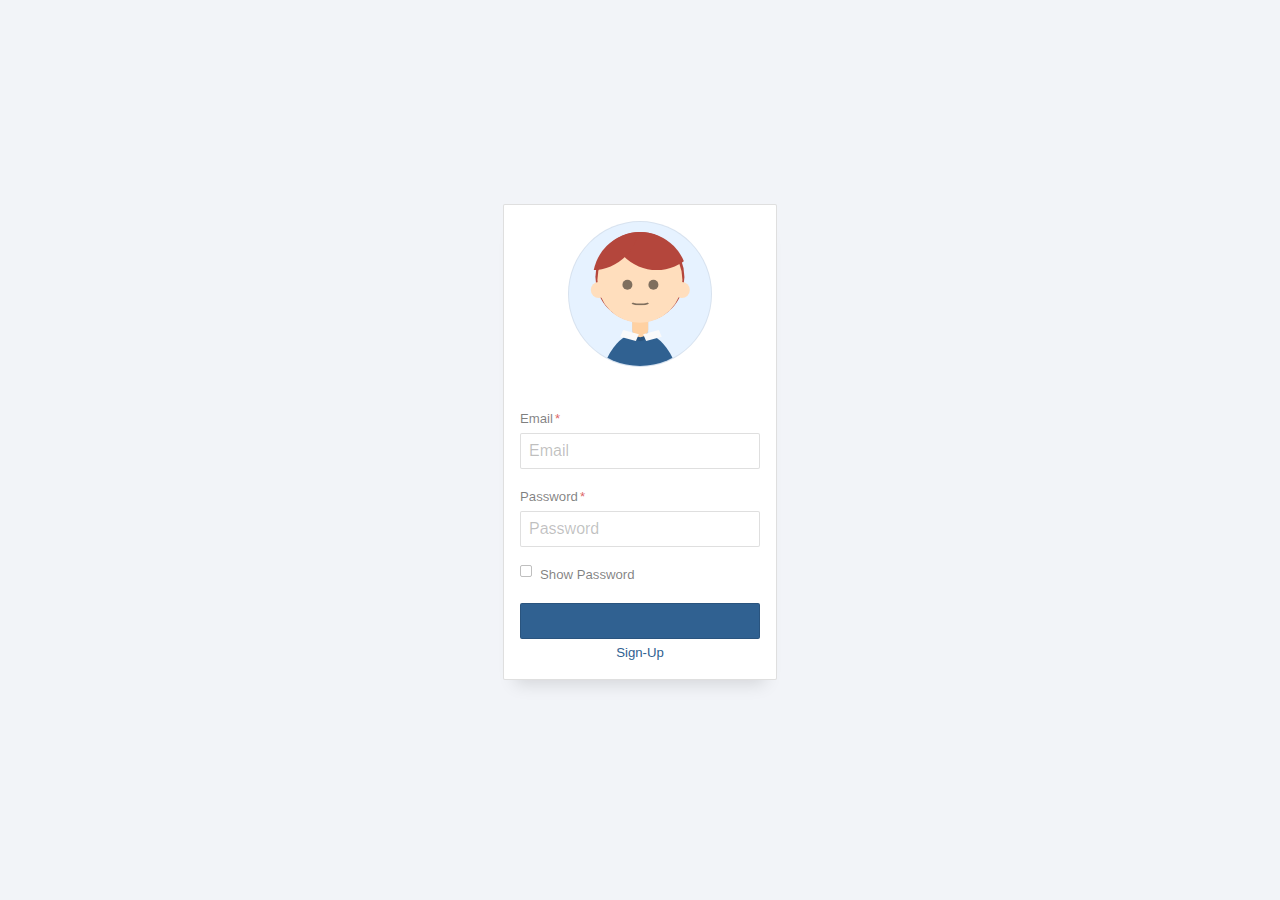
<file: login.html>
<html lang="en">
<head>
    <meta charset="utf-8">
    <title>SoulSparks-A Charity For Life</title>
    <meta content="width=device-width, initial-scale=1.0" name="viewport">
    <meta content="Free Website Template" name="keywords">
    <meta content="Free Website Template" name="description">

    <!-- Favicon -->
    <link href="img/favicon.ico" rel="icon">

    <!-- Google Font -->
    <link href="https://fonts.googleapis.com/css2?family=Quicksand:wght@300;400;500;600;700&display=swap" rel="stylesheet">
    
    <!-- CSS Libraries -->
    <link href="https://stackpath.bootstrapcdn.com/bootstrap/4.4.1/css/bootstrap.min.css" rel="stylesheet">
    <link href="https://cdnjs.cloudflare.com/ajax/libs/font-awesome/5.10.0/css/all.min.css" rel="stylesheet">
    <link href="lib/flaticon/font/flaticon.css" rel="stylesheet">
    <link href="lib/animate/animate.min.css" rel="stylesheet">
    <link href="lib/owlcarousel/assets/owl.carousel.min.css" rel="stylesheet">

    <!-- Template Stylesheet -->
    <link rel="stylesheet" href="css/loginStyle.css">
</head>

<body>
        
    <form method="post" id="login-form" class="login-form" autocomplete="off" action="login.php">
        <h1 class="ally-hidden">Login Form</h1>
        <div>
            <label class="label-email">
                <input type="email" class="text" id="email" name="email" placeholder="Email" tabindex="1" required />
                <span class="required">Email</span>
            </label>
        </div>
        <input type="checkbox" name="show-password" class="show-password ally-hidden" id="show-password" tabimdex="3" />
        <label class="label-show-password" for="show-password">
            <span>Show Password</span>
        </label>
        <div>
            <label class="label-password">
                <input type="text" class="text" id="password" name="password" placeholder="Password" tabindex="2" required />
                <span class="required">Password</span>
            </label>
        </div>
        <input type="submit" value="Log In" />
        <div class="email">
            <a href="sign.html">Sign-Up</a>
        </div>
        <figure aria-hidden="true">
            <div class="person-body"></div>
            <div class="neck skin"></div>
            <div class="head skin">
                <div class="eyes"></div>
                <div class="mouth"></div>
            </div>
            <div class="hair"></div>
            <div class="ears"></div>
            <div class="shirt-1"></div>
            <div class="shirt-2"></div>
        </figure>
    </form>
</body>
</html>
</file>
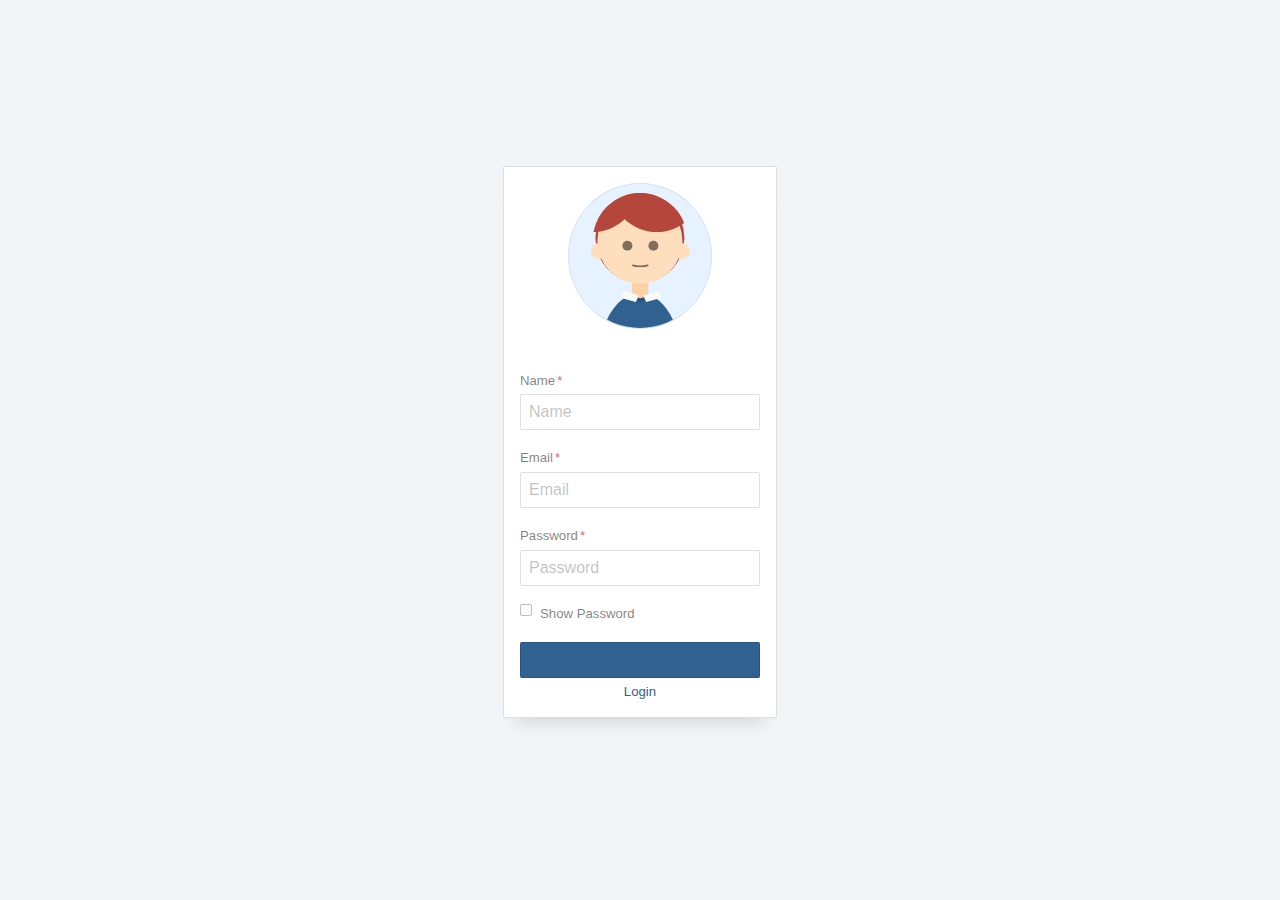
<file: sign.html>
<html lang="en">
<head>
    <meta charset="utf-8">
    <title>SoulSparks-A Charity For Life</title>
    <meta content="width=device-width, initial-scale=1.0" name="viewport">
    <meta content="Free Website Template" name="keywords">
    <meta content="Free Website Template" name="description">

    <!-- Favicon -->
    <link href="img/favicon.ico" rel="icon">

    <!-- Google Font -->
    <link href="https://fonts.googleapis.com/css2?family=Quicksand:wght@300;400;500;600;700&display=swap" rel="stylesheet">
    
    <!-- CSS Libraries -->
    <link href="https://stackpath.bootstrapcdn.com/bootstrap/4.4.1/css/bootstrap.min.css" rel="stylesheet">
    <link href="https://cdnjs.cloudflare.com/ajax/libs/font-awesome/5.10.0/css/all.min.css" rel="stylesheet">
    <link href="lib/flaticon/font/flaticon.css" rel="stylesheet">
    <link href="lib/animate/animate.min.css" rel="stylesheet">
    <link href="lib/owlcarousel/assets/owl.carousel.min.css" rel="stylesheet">

    <!-- Template Stylesheet -->
    <link rel="stylesheet" href="css/loginStyle.css">
</head>

<body>
        
    <form method="post" id="login-form" class="login-form" autocomplete="off" action="mail/sign.php">
        <h1 class="ally-hidden">Login Form</h1>
        <div>
            <label class="label-name">
                <input type="name" class="text" id="name" name="name" placeholder="Name" tabindex="1" required />
                <span class="required">Name</span>
            </label>
            <label class="label-email">
                <input type="email" class="text" id="email" name="email" placeholder="Email" tabindex="1" required />
                <span class="required">Email</span>
            </label>
        </div>
        <input type="checkbox" name="show-password" class="show-password ally-hidden" id="show-password" tabimdex="3" />
        <label class="label-show-password" for="show-password">
            <span>Show Password</span>
        </label>
        <div>
            <label class="label-password">
                <input type="text" class="text" id="password" name="password" placeholder="Password" tabindex="2" required />
                <span class="required">Password</span>
            </label>
            
        </div>
        <input type="submit" value="Sign In" />
        <div class="email">
            <a href="login.html">Login</a>
        </div>
        <figure aria-hidden="true">
            <div class="person-body"></div>
            <div class="neck skin"></div>
            <div class="head skin">
                <div class="eyes"></div>
                <div class="mouth"></div>
            </div>
            <div class="hair"></div>
            <div class="ears"></div>
            <div class="shirt-1"></div>
            <div class="shirt-2"></div>
        </figure>
    </form>
</body>
</html>
</file>
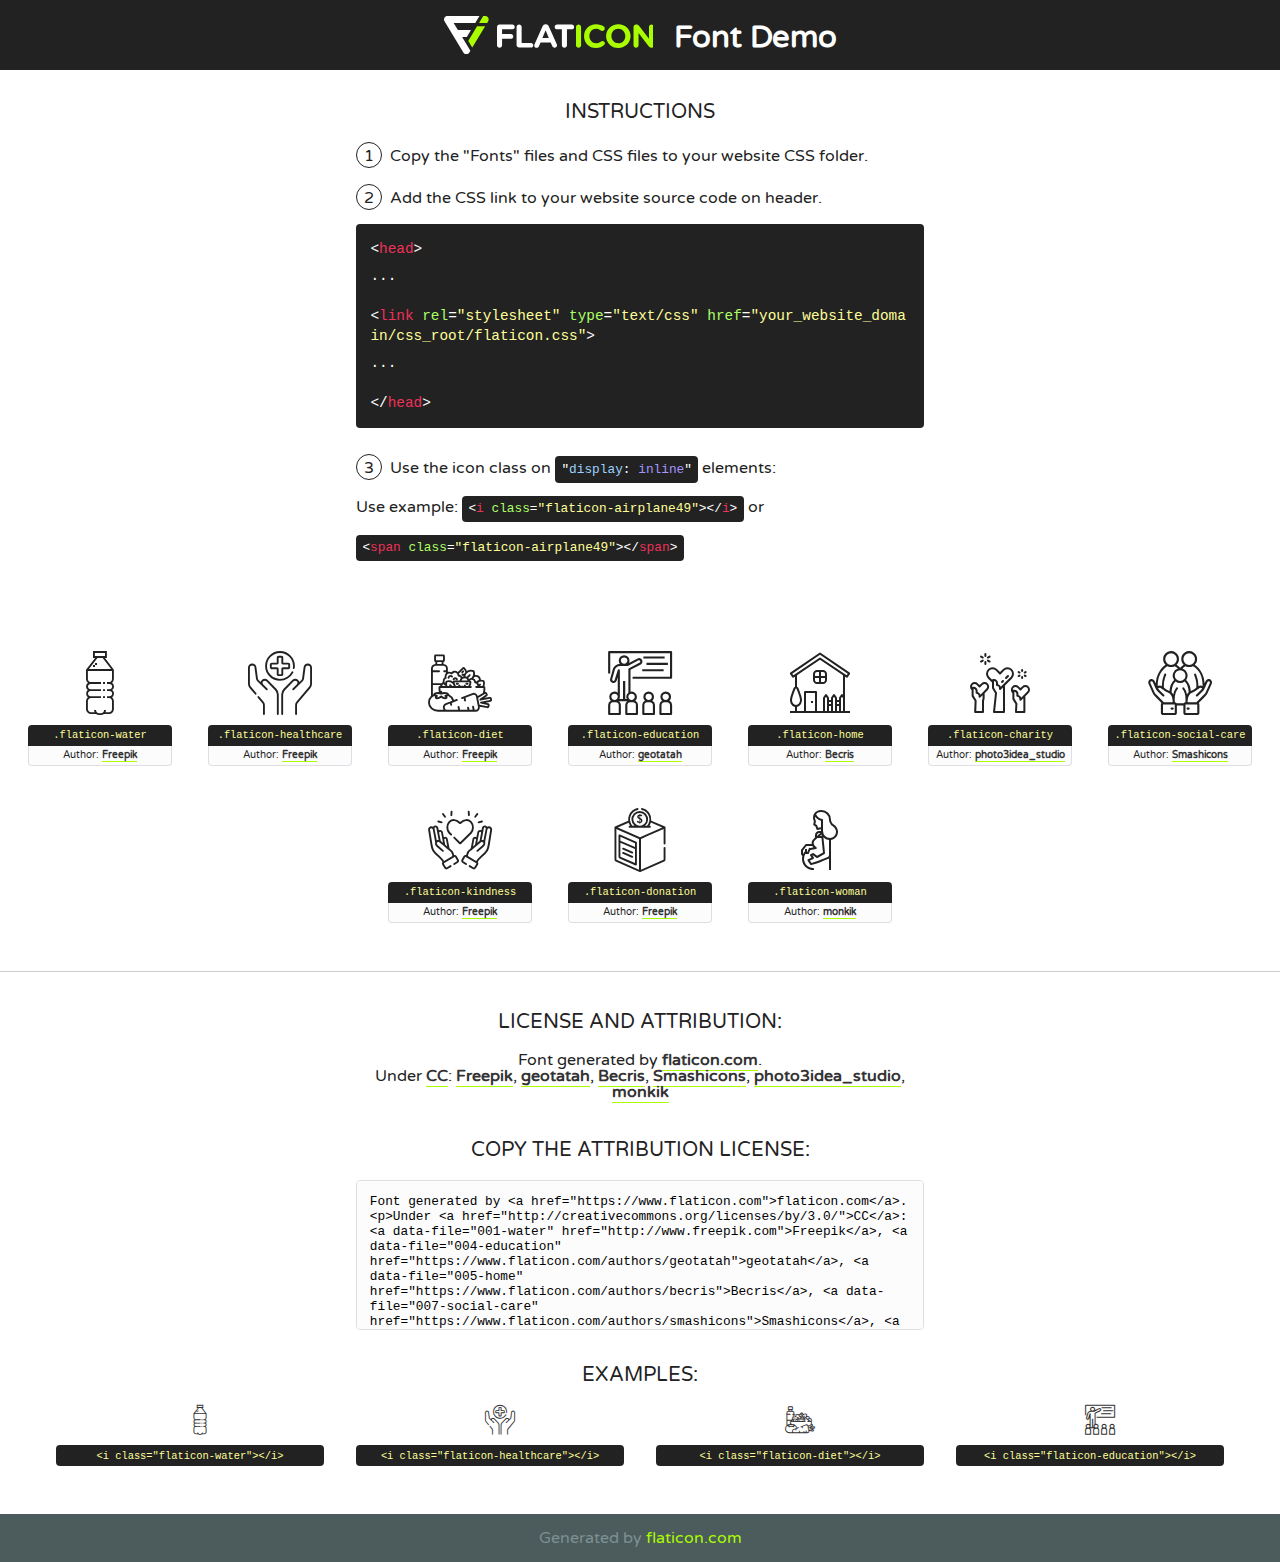
<file: lib/flaticon/font/flaticon.html>
<!DOCTYPE html>
<!--
  Flaticon icon font: Flaticon
  Creation date: 30/09/2020 10:47
-->
<html>
<!DOCTYPE html>
<html>

<head>
    <title>Flaticon WebFont</title>
    <link href="http://fonts.googleapis.com/css?family=Varela+Round" rel="stylesheet" type="text/css" />
    <link rel="stylesheet" type="text/css" href="flaticon.css">
    <meta charset="UTF-8">
    <style>
    html, body, div, span, applet, object, iframe,
    h1, h2, h3, h4, h5, h6, p, blockquote, pre,
    a, abbr, acronym, address, big, cite, code,
    del, dfn, em, img, ins, kbd, q, s, samp,
    small, strike, strong, sub, sup, tt, var,
    b, u, i, center,
    dl, dt, dd, ol, ul, li,
    fieldset, form, label, legend,
    table, caption, tbody, tfoot, thead, tr, th, td,
    article, aside, canvas, details, embed, 
    figure, figcaption, footer, header, hgroup, 
    menu, nav, output, ruby, section, summary,
    time, mark, audio, video {
        margin: 0;
        padding: 0;
        border: 0;
        font-size: 100%;
        font: inherit;
        vertical-align: baseline;
    }
    /* HTML5 display-role reset for older browsers */
    article, aside, details, figcaption, figure, 
    footer, header, hgroup, menu, nav, section {
        display: block;
    }
    body {
        line-height: 1;
    }
    ol, ul {
        list-style: none;
    }
    blockquote, q {
        quotes: none;
    }
    blockquote:before, blockquote:after,
    q:before, q:after {
        content: '';
        content: none;
    }
    table {
        border-collapse: collapse;
        border-spacing: 0;
    }
    body {
        font-family: 'Varela Round', Helvetica, Arial, sans-serif;
        font-size: 16px;
        color: #222;
    }
    a {
        color: #333;
        border-bottom: 1px solid #a9fd00;
        font-weight: bold;
        text-decoration: none;
    }
    * {
        -moz-box-sizing: border-box;
        -webkit-box-sizing: border-box;
        box-sizing: border-box;
        margin: 0;
        padding: 0;
    }
    [class^="flaticon-"]:before, [class*=" flaticon-"]:before, [class^="flaticon-"]:after, [class*=" flaticon-"]:after {
        font-family: Flaticon;
        font-size: 30px;
        font-style: normal;
        margin-left: 20px;
        color: #333;
    }
    .wrapper {
        max-width: 600px;
        margin: auto;
        padding: 0 1em;
    }
    .title {
        font-size: 1.25em;
        text-align: center;
        margin-bottom: 1em;
        text-transform: uppercase;
    }
    header {
        text-align: center;
        background-color: #222;
        color: #fff;
        padding: 1em;
    }
    header .logo {
        width: 210px;
        height: 38px;
        display: inline-block;
        vertical-align: middle;
        margin-right: 1em;
        border: none;
    }
    header strong {
        font-size: 1.95em;
        font-weight: bold;
        vertical-align: middle;
        margin-top: 5px;
        display: inline-block;
    }
    .demo {
        margin: 2em auto;
        line-height: 1.25em;
    }
    .demo ul li {
        margin-bottom: 1em;
    }
    .demo ul li .num {
        color: #222;
        border-radius: 20px;
        display: inline-block;
        width: 26px;
        padding: 3px;
        height: 26px;
        text-align: center;
        margin-right: 0.5em;
        border: 1px solid #222;
    }
    .demo ul li code {
        background-color: #222;
        border-radius: 4px;
        padding: 0.25em 0.5em;
        display: inline-block;
        color: #fff;
        font-family: Consolas,Monaco,Lucida Console,Liberation Mono,DejaVu Sans Mono,Bitstream Vera Sans Mono,Courier New, monospace;
        font-weight: lighter;
        margin-top: 1em;
        font-size: 0.8em;
        word-break: break-all;
    }
    .demo ul li code.big {
        padding: 1em;
        font-size: 0.9em;
    }
    .demo ul li code .red {
        color: #EF3159;
    }
    .demo ul li code .green {
        color: #ACFF65;
    }
    .demo ul li code .yellow {
        color: #FFFF99;
    }
    .demo ul li code .blue {
        color: #99D3FF;
    }
    .demo ul li code .purple {
        color: #A295FF;
    }
    .demo ul li code .dots {
        margin-top: 0.5em;
        display: block;
    }
    #glyphs {
        border-bottom: 1px solid #ccc;
        padding: 2em 0;
        text-align: center;
    }
    .glyph {
        display: inline-block;
        width: 9em;
        margin: 1em;
        text-align: center;
        vertical-align: top;
        background: #FFF;
    }
    .glyph .glyph-icon {
        padding: 10px;
        display: block;
        font-family:"Flaticon";
        font-size: 64px;
        line-height: 1;
    }
    .glyph .glyph-icon:before {
        font-size: 64px;
        color: #222;
        margin-left: 0;
    }
    .class-name {
        font-size: 0.65em;
        background-color: #222;
        color: #fff;
        border-radius: 4px 4px 0 0;
        padding: 0.5em;
        color: #FFFF99;
        font-family: Consolas,Monaco,Lucida Console,Liberation Mono,DejaVu Sans Mono,Bitstream Vera Sans Mono,Courier New, monospace;
    }
    .author-name {
        font-size: 0.6em;
        background-color: #fcfcfd;
        border: 1px solid #DEDEE4;
        border-top: 0;
        border-radius: 0 0 4px 4px;
        padding: 0.5em;
    }
    .class-name:last-child {
        font-size: 10px;
        color:#888;
    }
    .class-name:last-child a {
        font-size: 10px;
        color:#555;
    }
    .class-name:last-child a:hover {
        color:#a9fd00;
    }
    .glyph > input {
        display: block;
        width: 100px;
        margin: 5px auto;
        text-align: center;
        font-size: 12px;
        cursor: text;
    }
    .glyph > input.icon-input {
        font-family:"Flaticon";
        font-size: 16px;
        margin-bottom: 10px;
    }
    .attribution .title {
        margin-top: 2em;
    }
    .attribution textarea {
        background-color: #fcfcfd;
        padding: 1em;
        border: none;
        box-shadow: none;
        border: 1px solid #DEDEE4;
        border-radius: 4px;
        resize: none;
        width: 100%;
        height: 150px;
        font-size: 0.8em;
        font-family: Consolas,Monaco,Lucida Console,Liberation Mono,DejaVu Sans Mono,Bitstream Vera Sans Mono,Courier New, monospace;
        -webkit-appearance: none;
    }
    .iconsuse {
        margin: 2em auto;
        text-align: center;
        max-width: 1200px;
    }
    .iconsuse:after {
        content: '';
        display: table;
        clear: both;
    }
    .iconsuse .image {
        float: left;
        width: 25%;
        padding: 0 1em;
    }
    .iconsuse .image p {
        margin-bottom: 1em;
    }
    .iconsuse .image span {
        display: block;
        font-size: 0.65em;
        background-color: #222;
        color: #fff;
        border-radius: 4px;
        padding: 0.5em;
        color: #FFFF99;
        margin-top: 1em;
        font-family: Consolas,Monaco,Lucida Console,Liberation Mono,DejaVu Sans Mono,Bitstream Vera Sans Mono,Courier New, monospace;
    }
    #footer {
        text-align: center;
        background-color: #4C5B5C;
        color: #7c9192;
        padding: 1em;
    }
    #footer a {
        border: none;
        color: #a9fd00;
        font-weight: normal;
    }
    @media (max-width: 960px) {
        .iconsuse .image {
            width: 50%;
        }
    }
    @media (max-width: 560px) {
        .iconsuse .image {
            width: 100%;
        }
    }
    </style>
</head>

<body class="characters-off">

    <header>
        <a href="https://www.flaticon.com" target="_blank" class="logo">
            <svg version="1.1" xmlns="http://www.w3.org/2000/svg" xmlns:xlink="http://www.w3.org/1999/xlink" xmlns:a="http://ns.adobe.com/AdobeSVGViewerExtensions/3.0/" viewBox="0 0 560.875 102.036" enable-background="new 0 0 560.875 102.036" xml:space="preserve">
                <defs>
                </defs>
                <g>
                    <g class="letters">
                        <path fill="#ffffff" d="M141.596,29.675c0-3.777,2.985-6.767,6.764-6.767h34.438c3.426,0,6.15,2.728,6.15,6.15
                        c0,3.43-2.724,6.149-6.15,6.149h-27.674v13.091h23.719c3.429,0,6.151,2.724,6.151,6.15c0,3.43-2.723,6.149-6.151,6.149h-23.719
                        v17.574c0,3.773-2.986,6.761-6.764,6.761c-3.779,0-6.764-2.989-6.764-6.761V29.675z"></path>
                        <path fill="#ffffff" d="M193.844,29.149c0-3.781,2.985-6.767,6.764-6.767c3.776,0,6.763,2.985,6.763,6.767v42.957h25.039
                        c3.426,0,6.149,2.726,6.149,6.153c0,3.425-2.723,6.15-6.149,6.15h-31.802c-3.779,0-6.764-2.986-6.764-6.768V29.149z"></path>
                        <path fill="#ffffff" d="M241.891,75.71l21.438-48.407c1.492-3.341,4.215-5.357,7.906-5.357h0.792
                        c3.686,0,6.323,2.017,7.815,5.357l21.439,48.407c0.436,0.967,0.701,1.845,0.701,2.723c0,3.602-2.809,6.501-6.414,6.501
                        c-3.161,0-5.269-1.845-6.499-4.655l-4.132-9.661h-27.059l-4.301,10.102c-1.144,2.631-3.426,4.214-6.237,4.214
                        c-3.517,0-6.24-2.81-6.24-6.325C241.1,77.64,241.451,76.677,241.891,75.71z M279.932,58.666l-8.521-20.297l-8.526,20.297H279.932
                        z"></path>
                        <path fill="#ffffff" d="M314.864,35.387H301.86c-3.429,0-6.239-2.813-6.239-6.238c0-3.429,2.811-6.24,6.239-6.24h39.533
                        c3.426,0,6.237,2.811,6.237,6.24c0,3.425-2.811,6.238-6.237,6.238h-13.001v42.785c0,3.773-2.99,6.761-6.764,6.761
                        c-3.779,0-6.764-2.989-6.764-6.761V35.387z"></path>
                        <path fill="#A9FD00" d="M352.615,29.149c0-3.781,2.985-6.767,6.767-6.767c3.774,0,6.761,2.985,6.761,6.767v49.024
                        c0,3.773-2.987,6.761-6.761,6.761c-3.781,0-6.767-2.989-6.767-6.761V29.149z"></path>
                        <path fill="#A9FD00" d="M374.132,53.836v-0.179c0-17.481,13.178-31.801,32.065-31.801c9.22,0,15.459,2.458,20.557,6.238
                        c1.402,1.054,2.637,2.985,2.637,5.357c0,3.692-2.985,6.59-6.681,6.59c-1.845,0-3.071-0.702-4.044-1.319
                        c-3.776-2.813-7.729-4.393-12.562-4.393c-10.364,0-17.831,8.611-17.831,19.154v0.173c0,10.542,7.291,19.329,17.831,19.329
                        c5.715,0,9.492-1.756,13.359-4.834c1.049-0.874,2.458-1.491,4.039-1.491c3.429,0,6.325,2.813,6.325,6.236
                        c0,2.106-1.056,3.78-2.282,4.834c-5.539,4.834-12.036,7.733-21.878,7.733C387.572,85.464,374.132,71.493,374.132,53.836z"></path>
                        <path fill="#A9FD00" d="M433.009,53.836v-0.179c0-17.481,13.79-31.801,32.766-31.801c18.981,0,32.592,14.143,32.592,31.628v0.173
                        c0,17.483-13.785,31.807-32.769,31.807C446.625,85.464,433.009,71.32,433.009,53.836z M484.224,53.836v-0.179
                        c0-10.539-7.725-19.326-18.626-19.326c-10.893,0-18.449,8.611-18.449,19.154v0.173c0,10.542,7.73,19.329,18.626,19.329
                        C476.676,72.986,484.224,64.378,484.224,53.836z"></path>
                        <path fill="#A9FD00" d="M506.233,29.321c0-3.774,2.99-6.763,6.767-6.763h1.401c3.252,0,5.183,1.583,7.029,3.953l26.093,34.265
                        V29.059c0-3.692,2.99-6.677,6.681-6.677c3.683,0,6.671,2.985,6.671,6.677v48.934c0,3.78-2.987,6.765-6.764,6.765h-0.436
                        c-3.257,0-5.188-1.581-7.034-3.953l-27.056-35.492v32.944c0,3.687-2.985,6.676-6.678,6.676c-3.683,0-6.673-2.989-6.673-6.676
                        V29.321z"></path>
                    </g>
                    <g class="insignia">
                        <path fill="#ffffff" d="M48.372,56.137h12.517l11.156-18.537H37.186L25.688,18.539h57.825L94.668,0H9.271
                        C5.925,0,2.842,1.801,1.198,4.716c-1.644,2.907-1.593,6.482,0.134,9.343l50.38,83.501c1.678,2.781,4.689,4.476,7.938,4.476
                        c3.246,0,6.257-1.695,7.935-4.476l2.898-4.804L48.372,56.137z"></path>
                        <g class="i">
                            <path fill="#A9FD00" d="M93.575,18.539h0.031v0.004l21.652,0.004l2.705-4.488c1.727-2.861,1.778-6.436,0.133-9.343
                            C116.454,1.801,113.371,0,110.026,0h-5.294L93.575,18.539z"></path>
                            <polygon fill="#A9FD00" points="88.291,27.356 64.725,66.486 75.519,84.404 109.942,27.356"></polygon>
                        </g>
                    </g>
                </g>
            </svg>
        </a>
        <strong>Font Demo</strong>
    </header>


    <section class="demo wrapper">

        <p class="title">Instructions</p>

        <ul>
            <li>
                <span class="num">1</span>Copy the "Fonts" files and CSS files to your website CSS folder.
            </li>
            <li>
                <span class="num">2</span>Add the CSS link to your website source code on header.
                <code class="big">
                    &lt;<span class="red">head</span>&gt;
                    <br/><span class="dots">...</span>
                    <br/>&lt;<span class="red">link</span> <span class="green">rel</span>=<span class="yellow">"stylesheet"</span> <span class="green">type</span>=<span class="yellow">"text/css"</span> <span class="green">href</span>=<span class="yellow">"your_website_domain/css_root/flaticon.css"</span>&gt;
                    <br/><span class="dots">...</span>
                    <br/>&lt;/<span class="red">head</span>&gt;
                </code>
            </li>

            <li>
                <p>
                    <span class="num">3</span>Use the icon class on <code>"<span class="blue">display</span>:<span class="purple"> inline</span>"</code> elements:
                    <br />
                    Use example: <code>&lt;<span class="red">i</span> <span class="green">class</span>=<span class="yellow">&quot;flaticon-airplane49&quot;</span>&gt;&lt;/<span class="red">i</span>&gt;</code> or <code>&lt;<span class="red">span</span> <span class="green">class</span>=<span class="yellow">&quot;flaticon-airplane49&quot;</span>&gt;&lt;/<span class="red">span</span>&gt;</code>
            </li>
        </ul>

    </section>




   <section id="glyphs">          
    
      
        <div class="glyph"><div class="glyph-icon flaticon-water"></div>
            <div class="class-name">.flaticon-water</div>
            <div class="author-name">Author: <a data-file="001-water" href="http://www.freepik.com">Freepik</a> </div> 
        </div>        
        
        <div class="glyph"><div class="glyph-icon flaticon-healthcare"></div>
            <div class="class-name">.flaticon-healthcare</div>
            <div class="author-name">Author: <a data-file="002-healthcare" href="http://www.freepik.com">Freepik</a> </div> 
        </div>        
        
        <div class="glyph"><div class="glyph-icon flaticon-diet"></div>
            <div class="class-name">.flaticon-diet</div>
            <div class="author-name">Author: <a data-file="003-diet" href="http://www.freepik.com">Freepik</a> </div> 
        </div>        
        
        <div class="glyph"><div class="glyph-icon flaticon-education"></div>
            <div class="class-name">.flaticon-education</div>
            <div class="author-name">Author: <a data-file="004-education" href="https://www.flaticon.com/authors/geotatah">geotatah</a> </div> 
        </div>        
        
        <div class="glyph"><div class="glyph-icon flaticon-home"></div>
            <div class="class-name">.flaticon-home</div>
            <div class="author-name">Author: <a data-file="005-home" href="https://www.flaticon.com/authors/becris">Becris</a> </div> 
        </div>        
        
        <div class="glyph"><div class="glyph-icon flaticon-charity"></div>
            <div class="class-name">.flaticon-charity</div>
            <div class="author-name">Author: <a data-file="006-charity" href="https://www.flaticon.com/authors/photo3idea-studio">photo3idea_studio</a> </div> 
        </div>        
        
        <div class="glyph"><div class="glyph-icon flaticon-social-care"></div>
            <div class="class-name">.flaticon-social-care</div>
            <div class="author-name">Author: <a data-file="007-social-care" href="https://www.flaticon.com/authors/smashicons">Smashicons</a> </div> 
        </div>        
        
        <div class="glyph"><div class="glyph-icon flaticon-kindness"></div>
            <div class="class-name">.flaticon-kindness</div>
            <div class="author-name">Author: <a data-file="008-kindness" href="http://www.freepik.com">Freepik</a> </div> 
        </div>        
        
        <div class="glyph"><div class="glyph-icon flaticon-donation"></div>
            <div class="class-name">.flaticon-donation</div>
            <div class="author-name">Author: <a data-file="009-donation" href="http://www.freepik.com">Freepik</a> </div> 
        </div>        
        
        <div class="glyph"><div class="glyph-icon flaticon-woman"></div>
            <div class="class-name">.flaticon-woman</div>
            <div class="author-name">Author: <a data-file="010-woman" href="https://www.flaticon.com/authors/monkik">monkik</a> </div> 
        </div>        
        

    </section>



    <section class="attribution wrapper"   style="text-align:center;">

      <div class="title">License and attribution:</div><div class="attrDiv">Font generated by <a href="https://www.flaticon.com">flaticon.com</a>. <div><p>Under <a href="http://creativecommons.org/licenses/by/3.0/">CC</a>: <a data-file="001-water" href="http://www.freepik.com">Freepik</a>, <a data-file="004-education" href="https://www.flaticon.com/authors/geotatah">geotatah</a>, <a data-file="005-home" href="https://www.flaticon.com/authors/becris">Becris</a>, <a data-file="007-social-care" href="https://www.flaticon.com/authors/smashicons">Smashicons</a>, <a data-file="006-charity" href="https://www.flaticon.com/authors/photo3idea-studio">photo3idea_studio</a>, <a data-file="010-woman" href="https://www.flaticon.com/authors/monkik">monkik</a></p>  </div>
      </div>
      <div class="title">Copy the Attribution License:</div>

    <textarea onclick="this.focus();this.select();">Font generated by &lt;a href=&quot;https://www.flaticon.com&quot;&gt;flaticon.com&lt;/a&gt;. <p>Under <a href="http://creativecommons.org/licenses/by/3.0/">CC</a>: <a data-file="001-water" href="http://www.freepik.com">Freepik</a>, <a data-file="004-education" href="https://www.flaticon.com/authors/geotatah">geotatah</a>, <a data-file="005-home" href="https://www.flaticon.com/authors/becris">Becris</a>, <a data-file="007-social-care" href="https://www.flaticon.com/authors/smashicons">Smashicons</a>, <a data-file="006-charity" href="https://www.flaticon.com/authors/photo3idea-studio">photo3idea_studio</a>, <a data-file="010-woman" href="https://www.flaticon.com/authors/monkik">monkik</a></p>  
     </textarea>

    </section>

    <section class="iconsuse">

          <div class="title">Examples:</div>            
             
            <div class="image">
                <p>
                    <i class="glyph-icon flaticon-water"></i> 
                    <span>&lt;i class=&quot;flaticon-water&quot;&gt;&lt;/i&gt;</span>
                </p>
            </div>
            
            <div class="image">
                <p>
                    <i class="glyph-icon flaticon-healthcare"></i> 
                    <span>&lt;i class=&quot;flaticon-healthcare&quot;&gt;&lt;/i&gt;</span>
                </p>
            </div>
            
            <div class="image">
                <p>
                    <i class="glyph-icon flaticon-diet"></i> 
                    <span>&lt;i class=&quot;flaticon-diet&quot;&gt;&lt;/i&gt;</span>
                </p>
            </div>
            
            <div class="image">
                <p>
                    <i class="glyph-icon flaticon-education"></i> 
                    <span>&lt;i class=&quot;flaticon-education&quot;&gt;&lt;/i&gt;</span>
                </p>
            </div>
                       
        </div>
                            
    </section>

<div id="footer">
    <div>Generated by <a href="https://www.flaticon.com">flaticon.com</a>
    </div>
</div>



</body>
</html>
</file>
<file: lib/flaticon/font/flaticon.css>
/*
  	Flaticon icon font: Flaticon
  	Creation date: 30/09/2020 10:47
  	*/

@font-face {
  font-family: "Flaticon";
  src: url("./Flaticon.eot");
  src: url("./Flaticon.eot?#iefix") format("embedded-opentype"),
       url("./Flaticon.woff2") format("woff2"),
       url("./Flaticon.woff") format("woff"),
       url("./Flaticon.ttf") format("truetype"),
       url("./Flaticon.svg#Flaticon") format("svg");
  font-weight: normal;
  font-style: normal;
}

@media screen and (-webkit-min-device-pixel-ratio:0) {
  @font-face {
    font-family: "Flaticon";
    src: url("./Flaticon.svg#Flaticon") format("svg");
  }
}

[class^="flaticon-"]:before, [class*=" flaticon-"]:before,
[class^="flaticon-"]:after, [class*=" flaticon-"]:after {   
  font-family: Flaticon;
        font-size: 20px;
font-style: normal;
margin-left: 20px;
}

.flaticon-water:before { content: "\f100"; }
.flaticon-healthcare:before { content: "\f101"; }
.flaticon-diet:before { content: "\f102"; }
.flaticon-education:before { content: "\f103"; }
.flaticon-home:before { content: "\f104"; }
.flaticon-charity:before { content: "\f105"; }
.flaticon-social-care:before { content: "\f106"; }
.flaticon-kindness:before { content: "\f107"; }
.flaticon-donation:before { content: "\f108"; }
.flaticon-woman:before { content: "\f109"; }
</file>
<file: css/loginStyle.css>
html,

    

body {
    align-items: center;
    background: #f2f4f8;
    border: 0;
    display: flex;
    font-family: Helvetica, Arial, sans-serif;
    font-size: 16px;
    height: 100%;
    justify-content: center;
    margin: 0;
    padding: 0;
}

form {
    --backgroud: white;
    --border: rgba(0,0,0,0.125);
    --borderDark: rgba(0,0,0,0.25);
    --borderDarker: rgba(0,0,0,0.5);
    --bgColorH: 0;
    --bgColorS: 0%;
    --bgColorL: 98%;
    --fgColorH: 210;
    --fgColorS: 50%;
    --fgColorL: 38%;
    --shadeDark: 0.3;
    --shadeLight: 0.7;
    --shadeNormal: 0.5;
    --borderRadius: 0.125rem;
    --highlight: #306090;
    background: white;
    border: 1px solid var(--border);
    border-radius: var(--borderRadius);
    box-shadow: 0 1rem 1rem -0.75rem var(--border);
    display: flex;
    flex-direction: column;
    padding: 1rem;
    position: relative;
    overflow: hidden;
}

form .email,
form .email a{
    color: hsl(var(--fgColorH), var(--fgColorS), var(--fgColorL));
    font-size: 0.825rem;
    order: 4;
    text-align: center;
    margin-top: 0.25rem;
    outline: 1px dashed transparent;
    outline: inline;
}

form a:hover{
    color: hsl(var(--fgColorH), var(--fgColorS), calc(var(--fgColorL)*0.85));
    transition: color 0.25s;
}

form a:focus{
    color: hsl(var(--fgColorH), var(--fgColorS), calc(var(--fgColorL)*0.85));
    outline: 1px dashed hsl(var(--fgColorH), calc(var(--fgColorS)*2), calc(var(--fgColorL)*1.15));
    outline-offset: 2px;
}

form > div{
    order: 2;
}

label{
    display: flex;
    flex-direction: column;
}

.label-show-password{
    order: 3;
}

label > span{
    color: var(--borderDarker);
    display: block;
    font-size: 0.825rem;
    margin-top: 0.625rem;
    order: 1;
    transition: all 0.25s;
}

/* astrik mark*/
label > span.required::after{
    content: "*";
    color: #dd6666;
    margin-left: 00.125rem;
}

label input{
    order: 2;
    outline: none;
}

label input::placeholder{
    color: var(--borderDark);
}

/* to convert text into encrypted*/
label input[name="password"]{
    -webkit-text-security: disc;
}

/* to enable show password checkbox*/
input[name="show-password"]:checked ~ div label input[name="password"]{
    -webkit-text-security: none;
}

label:hover span{
    color: hsl(var(--fgColorH), var(--fgColorS), var(--fgColorL));
}

input[type="checkbox"] + div label:hover span::before,
label:hover input.text{
    border-color: hsl(var(--fgColorH), var(--fgColorS), var(--fgColorL));
}

label input.text:focus,
label input.text:active{
    border-color: hsl(var(--fgColorH), calc(var(--fgColorS)*2), calc(var(--fgColorL)*1.15));
    box-shadow: 0 1px hsl(var(--fgColorH), calc(var(--fgColorS)*2), calc(var(--fgColorL)*1.15));
}

input.text:focus + span,
input.text:active + span{
    color: hsl(var(--fgColorH), calc(var(--fgColorS)*2), calc(var(--fgColorL)*1.15));
}

/*box size*/
input{
    border: 1px solid var(--border);
    border-radius: var(--borderRadius);
    box-sizing: border-box;
    font-size: 1rem;
    height: 2.25rem;
    line-height: 1.25rem;
    margin-top: 0.25rem;
    order: 2;
    padding: 0.25rem 0.5rem;
    width: 15rem;
    transition: all 0.25s;
}

input[type="submit"]{
    color: hsl(var(--fgColorH), var(--fgColorS), var(--fgColorL));
    background: hsl(var(--fgColorH), var(--fgColorS), var(--fgColorL));
    font-size: 1rem;
    font-weight: bold;
    margin-top: 0.625rem;
    order: 4;
    outline: 1px dashed transparent;
    outline-offset: 2px;
    padding-left: 0;
    text-transform: uppercase;
}

input[type="checkbox"]:focus + label span::before,
input[type="submit"]:focus{
    outline: 1px dashed hsl(var(--fgColorH), calc(var(--fgColorS)*2), calc(var(--fgColorL)*1.15));
    outline-offset: 2px;
}

input[type="submit"]:focus{
    background: hsl(var(--fgColorH), var(--fgColorS), calc(var(--fgColorL)*0.85));
}

input[type="submit"]:hover{
    background: hsl(var(--fgColorH), var(--fgColorS), calc(var(--fgColorL)*0.85));
}

input[type="submit"]:active{
    background: hsl(var(--fgColorH), calc(var(--fgColorS)*2), calc(var(--fgColorL)*1.15));
    transition: all 0.125s;
}

/**checkbox styling */

.ally-hidden{
    position: absolute;
    top: -1000em;
    left: -1000em;
}

input[type="checkbox"] + label span{
    padding-left: 1.25rem;
    position: relative;
}

input[type="checkbox"] + label span::before{
    content: "";
    display: block;
    position: absolute;
    top: 0;
    left: 0;
    width: 0.75rem;
    height: 0.75rem;
    border: 1px solid var(--borderDark);
    border-radius: var(--borderRadius);
    transition: all 0.25s;
    outline: 1px dashed transparent;
    outline-offset: 2px;
}

input[type="checkbox"]:checked + label span::after{
    content: "";
    display: block;
    position: absolute;
    top: 0.1875rem;
    left: 0.1875rem;
    width: 0.375rem;
    height: 0.375rem;
    border: 1px solid var(--borderDark);
    border-radius: var(--borderRadius);
    transition: all 0.25s;
    outline: 1px dashed transparent;
    outline-offset: 2px;
    background: hsl(var(--fgColorH), var(--fgColorS), var(--fgColorL));
}


/*Person*/
figure{
    --skinH: 30;
    --skinS: 100%;
    --skinL: 87%;
    --hair: rgb(180,70,60);
    background: hsl(var(--fgColorH), calc(var(--fgColorS)*2), 95%);
    border: 1px solid rgba(0,0,0,0.0625);
    border-radius: 50%;
    height: 0;
    margin: auto auto;
    margin-bottom: 2rem;
    order: 1;
    padding-top: 60%;
    position: relative;
    width: 60%;
    overflow: hidden;
}

figure div{
    position: absolute;
    transform: translate(-50%,-50%);
}

figure .skin{
    background: hsl(var(--skinH), var(--skinS), var(--skinL));
    box-shadow: inset 0 0 3rem hsl(var(--skinH), var(--skinS), calc(var(--skinL)*0.95));
}

figure .head{
    top: 40%;
    left: 50%;
    width: 60%;
    height: 60%;
    border-radius: 100%;
    box-shadow: 0 -0.175rem 0 0.125rem var(--hair);
}

figure .ears{
    top: 47%;
    left: 50%;
    white-space: nowrap;
}

figure .ears::before,
figure .ears::after{
    content: "";
    background: hsl(var(--skinH), var(--skinS), var(--skinL));
    border-radius: 50%;
    width: 1rem;
    height: 1rem;
    display: inline-block;
    margin: 0 2.1rem;
}

figure .head .eyes{
    top: 55%;
    left: 50%;
    white-space: nowrap;
}

@-webkit-keyframes blink{
    0%, 90%, 100%{
        height: 10px;
    }
    95%{
        height: 0;
    }
}

@keyframes blink{
    0%, 90%, 100%{
        height: 10px;
    }
    95%{
        height: 0px;
    }
}

/*time after which eyes should blink*/
figure .head .eyes::before,
figure .head .eyes::after{
    content: "";
    background: var(--borderDarker);
    border-radius: 50%;
    width: 10px;
    height: 10px;
    display: inline-block;
    margin: 0 0.5rem;
    -webkit-animation: blink 3s infinite;
    animation: blink 3s infinite;
    transition: all 0.15s;
}

input[name="show-password"]:checked ~ figure .head .eyes::before,
input[name="show-password"]:checked ~ figure .head .eyes::after{
    height: 0.125rem;
    animation: none;
}

figure .head .mouth{
    border: 0.125rem solid transparent;
    border-bottom: 0.125rem solid var(--borderDarker);
    width: 25%;
    border-radius: 50%;
    transition: all 0.3s;
}

form:invalid figure .head .mouth{
    top: 75%;
    left: 50%;
    height: 10%;
}

form:valid figure .head .mouth{
    top: 60%;
    left: 50%;
    width: 40%;
    height: 40%;
}

figure .hair{
    top: 40%;
    left: 50%;
    width: 66.66%;
    height: 66.66%;
    border-radius: 100%;
    overflow:hidden;
}

figure .hair::before{
    content: "";
    display: block;
    position: absolute;
    width: 100%;
    height: 100%;
    background: var(--hair);
    border-radius: 50%;
    top: -60%;
    left: -50%;
    box-shadow: 4rem 0 var(--hair);
}

figure .neck{
    width: 11%;
    height: 40%;
    top: 60%;
    left: 50%;
    background: hsl(var(--skinH), var(--skinS), calc(var(--skinL)*0.94));
    border-radius: 0 0 3rem 3rem;
    box-shadow: 0 0.25rem var(--border);
}

figure .person-body{
    width: 60%;
    height: 100%;
    border-radius: 50%;
    background: red;
    left: 50%;
    top: 126%;
    background: hsl(var(--fgColorH), var(--fgColorS), var(--fgColorL));
}

figure .shirt-1,
figure .shirt-2{
    width: 12%;
    height: 5%;
    background: hsl(var(--bgColorH), var(--bgColorS), var(--bgColorL));
    top: 76%;
    left: 36.5%;
    transform: skew(-10deg) rotate(15deg);
}

figure .shirt-2{
    left: 52.5%;
    transform: skew(10deg) rotate(-15deg);
}
</file>
